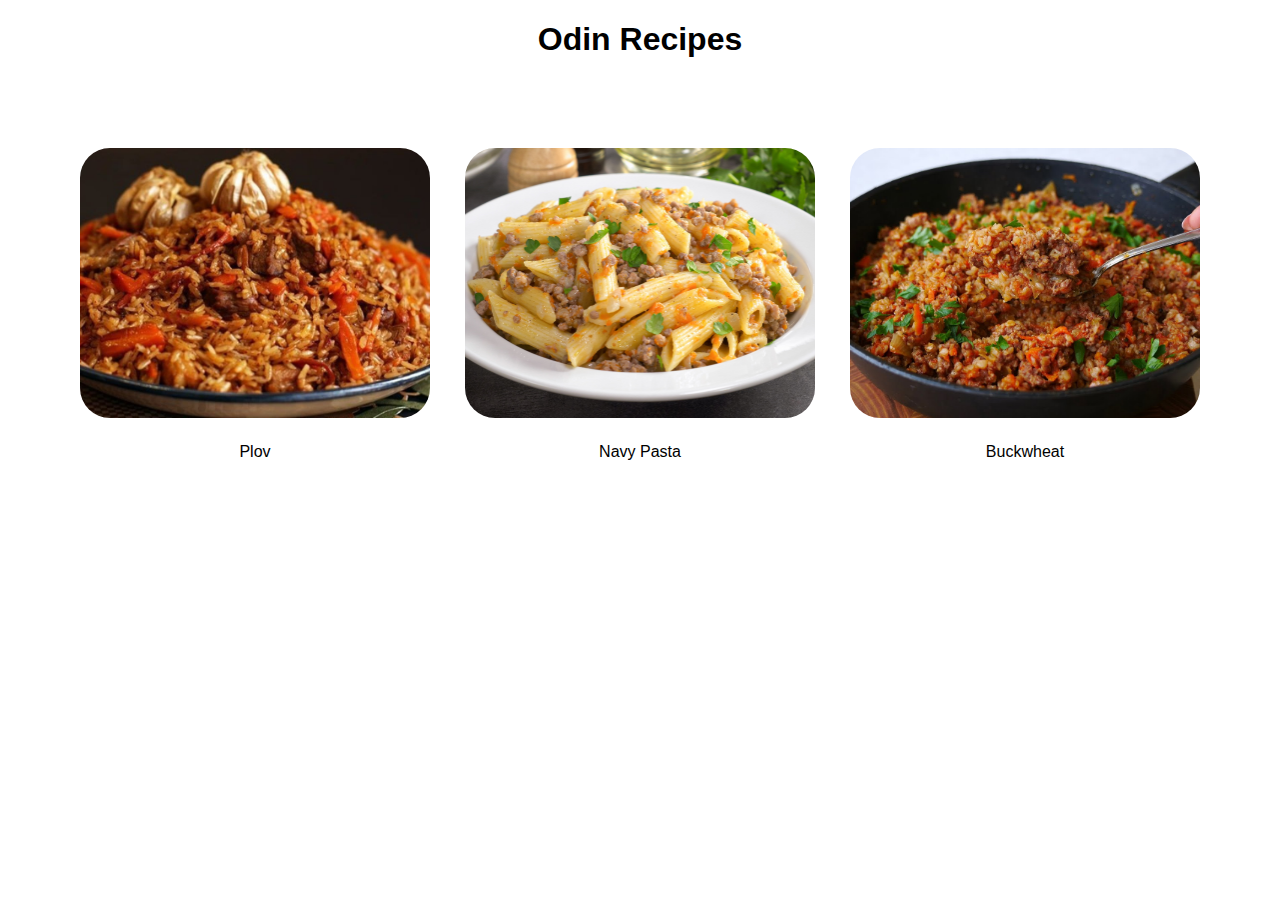
<file: index.html>
<!DOCTYPE html>
<html lang="en">
<head>
    <meta charset="UTF-8">
    <meta name="viewport" content="width=device-width, initial-scale=1.0">
    <link rel="stylesheet" href="./index.css">
    <title>Recipes</title>
</head>

<body>
    <h1>Odin Recipes</h1>
    <ul>
        <li>
            <a href="./recipes/plov.html"><img src="./resources/plov.jpg" alt="plov" class="scale"></a>
            <div class="align-center">
                <p>Plov</p>
            </div>
        </li>  
        <li>
            <a href="./recipes/navy-pasta.html"><img src="./resources/navy-pasta.jpg" alt="navy-pasta" class="scale"></a>
            <div class="align-center"> 
                <p>Navy Pasta</p>
            </div>
        </li>  
        <li>
            <a href="./recipes/buckwheat.html"><img src="./resources/buckwheat.jpg" alt="buckwheat" class="scale"></a>
            <div class="align-center">
                <p>Buckwheat</p>
            </div>
        </li>  
    </ul>
</body>
</html>
</file>
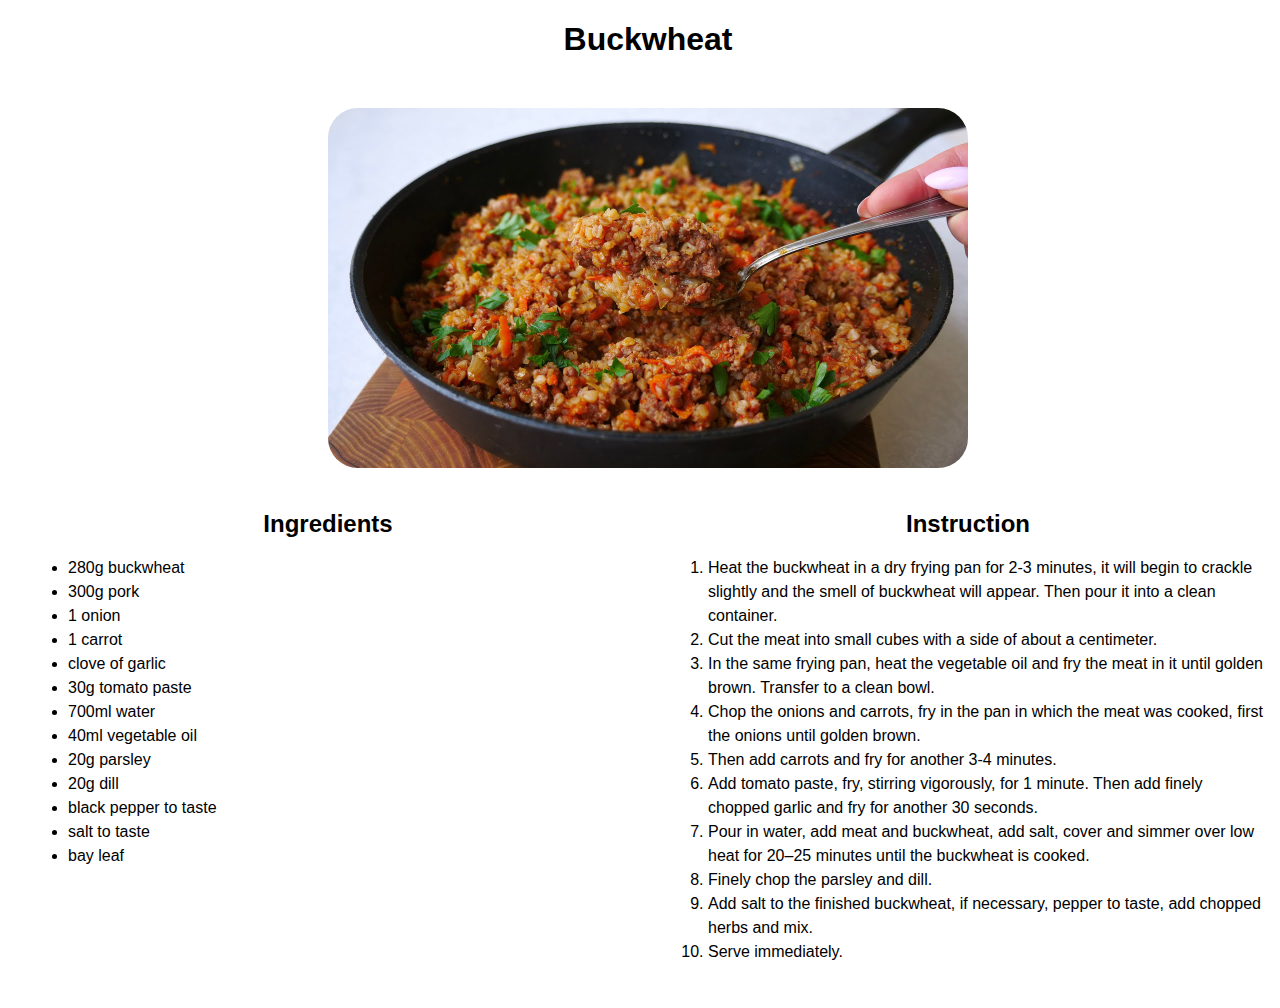
<file: recipes/buckwheat.html>
<!DOCTYPE html>
<html lang="en">
<head>
    <meta charset="UTF-8">
    <meta name="viewport" content="width=device-width, initial-scale=1.0">
    <link rel="stylesheet" href="./recipes.css">
    <title>Buckwheat</title>
</head>

<body>

    <h1>Buckwheat</h1>
    <div class="img-container">
        <img src="../resources/buckwheat.jpg" alt="buckwheat"></img>
    </div>

    <div class="container">
        <div class="ingredients">
            <h2>Ingredients</h2>
            <ul>
                <li>280g buckwheat</li>
                <li>300g pork</li>
                <li>1 onion</li>
                <li>1 carrot</li>
                <li>clove of garlic</li>
                <li>30g tomato paste</li>
                <li>700ml water</li>
                <li>40ml vegetable oil</li>
                <li>20g parsley</li>
                <li>20g dill</li>
                <li>black pepper to taste</li>
                <li>salt to taste</li>
                <li>bay leaf</li>
            </ul>
        </div>
    
        <div class="instruction">
            <h2>Instruction</h2>
            <ol>
                <li>Heat the buckwheat in a dry frying pan for 2-3 minutes, it will begin to crackle slightly and the smell of buckwheat will appear. Then pour it into a clean container.</li>
                <li>Cut the meat into small cubes with a side of about a centimeter.</li>
                <li>In the same frying pan, heat the vegetable oil and fry the meat in it until golden brown. Transfer to a clean bowl.</li>
                <li>Chop the onions and carrots, fry in the pan in which the meat was cooked, first the onions until golden brown.</li>
                <li>Then add carrots and fry for another 3-4 minutes.</li>
                <li>Add tomato paste, fry, stirring vigorously, for 1 minute. Then add finely chopped garlic and fry for another 30 seconds.</li>
                <li>Pour in water, add meat and buckwheat, add salt, cover and simmer over low heat for 20–25 minutes until the buckwheat is cooked.</li>
                <li>Finely chop the parsley and dill.</li>
                <li>Add salt to the finished buckwheat, if necessary, pepper to taste, add chopped herbs and mix.</li>
                <li>Serve immediately.</li>
            </ol>
        </div>
    </div>
    
</body>
</html>
</file>
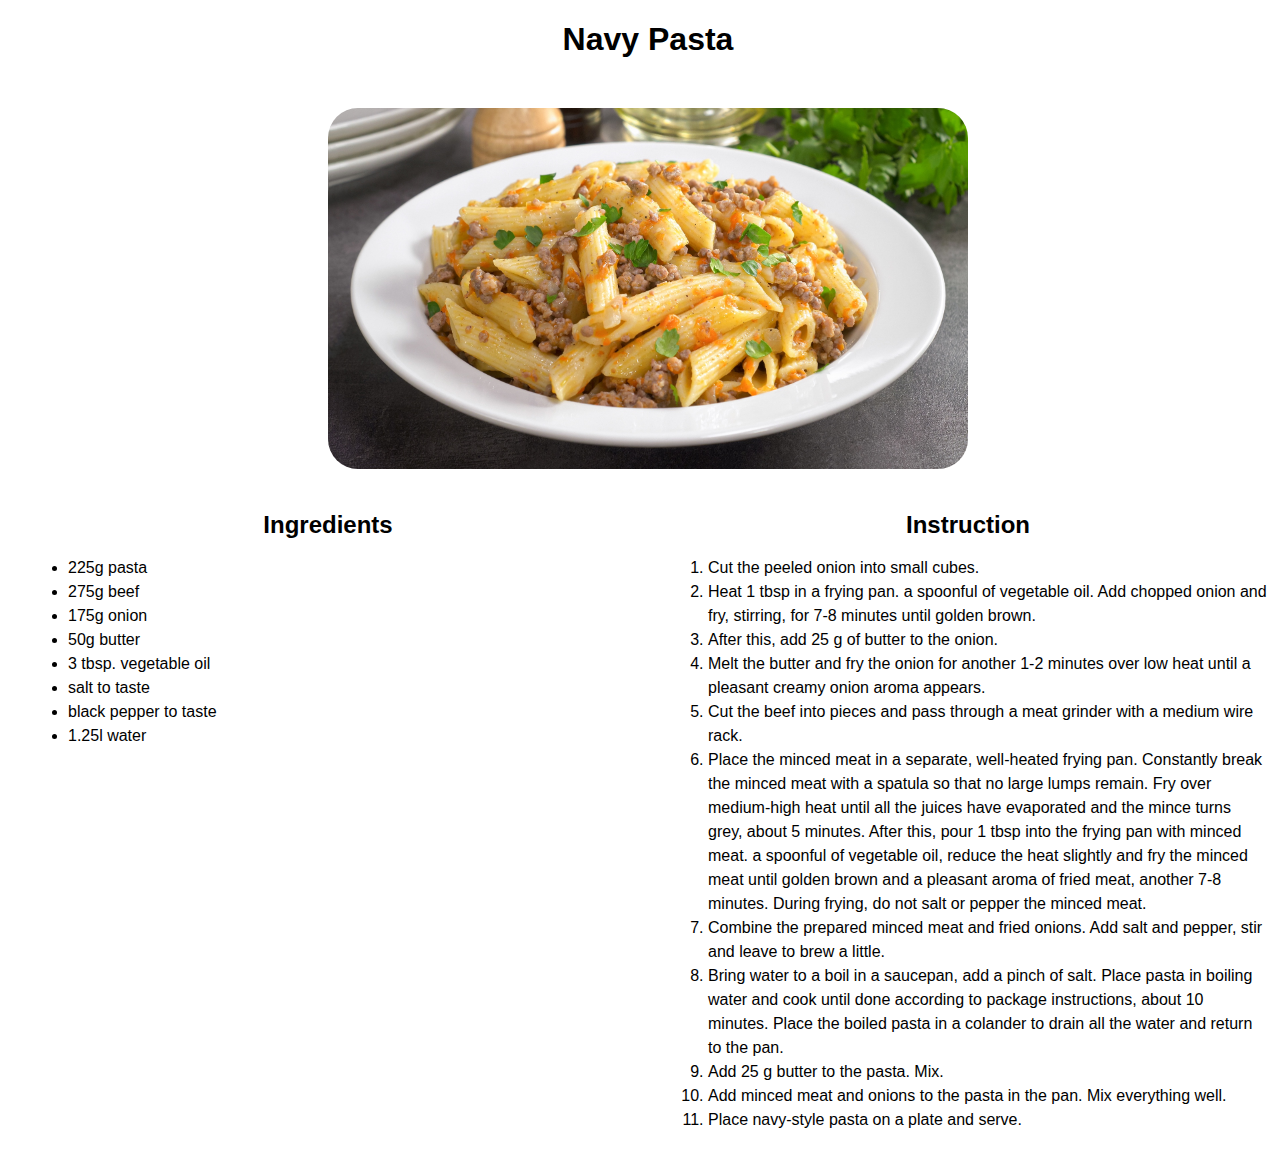
<file: recipes/navy-pasta.html>
<!DOCTYPE html>
<html lang="en">
<head>
    <meta charset="UTF-8">
    <meta name="viewport" content="width=device-width, initial-scale=1.0">
    <link rel="stylesheet" href="./recipes.css">
    <title>Navy Pasta</title>
</head>

<body>
    <h1>Navy Pasta</h1>
    <div class="img-container">
        <img src="../resources/navy-pasta.jpg" alt="navy-pasta"></img>
    </div>
    <div class="container">
        <div class="ingredients">
            <h2>Ingredients</h2>
            <ul>
                <li>225g pasta</li>
                <li>275g beef</li>
                <li>175g onion</li>
                <li>50g butter</li>
                <li>3 tbsp. vegetable oil</li>
                <li>salt to taste</li>
                <li>black pepper to taste</li>
                <li>1.25l water</li>
            </ul>
        </div>

        <div class="instruction">
            <h2>Instruction</h2>
            <ol>
                <li>Cut the peeled onion into small cubes.</li>
                <li>Heat 1 tbsp in a frying pan. a spoonful of vegetable oil. Add chopped onion and fry, stirring, for 7-8 minutes until golden brown.</li>
                <li>After this, add 25 g of butter to the onion.</li>
                <li>Melt the butter and fry the onion for another 1-2 minutes over low heat until a pleasant creamy onion aroma appears.</li>
                <li>Cut the beef into pieces and pass through a meat grinder with a medium wire rack.</li>
                <li>Place the minced meat in a separate, well-heated frying pan. Constantly break the minced meat with a spatula so that no large lumps remain. Fry over medium-high heat until all the juices have evaporated and the mince turns grey, about 5 minutes.
                    After this, pour 1 tbsp into the frying pan with minced meat. a spoonful of vegetable oil, reduce the heat slightly and fry the minced meat until golden brown and a pleasant aroma of fried meat, another 7-8 minutes. During frying, do not salt or pepper the minced meat.</li>
                <li>Combine the prepared minced meat and fried onions. Add salt and pepper, stir and leave to brew a little.</li>
                <li>Bring water to a boil in a saucepan, add a pinch of salt. Place pasta in boiling water and cook until done according to package instructions, about 10 minutes. Place the boiled pasta in a colander to drain all the water and return to the pan.</li>
                <li>Add 25 g butter to the pasta. Mix.</li>
                <li>Add minced meat and onions to the pasta in the pan. Mix everything well.</li>
                <li>Place navy-style pasta on a plate and serve.</li>
            </ol>
        </div>
    </div>
</body>
</html>
</file>
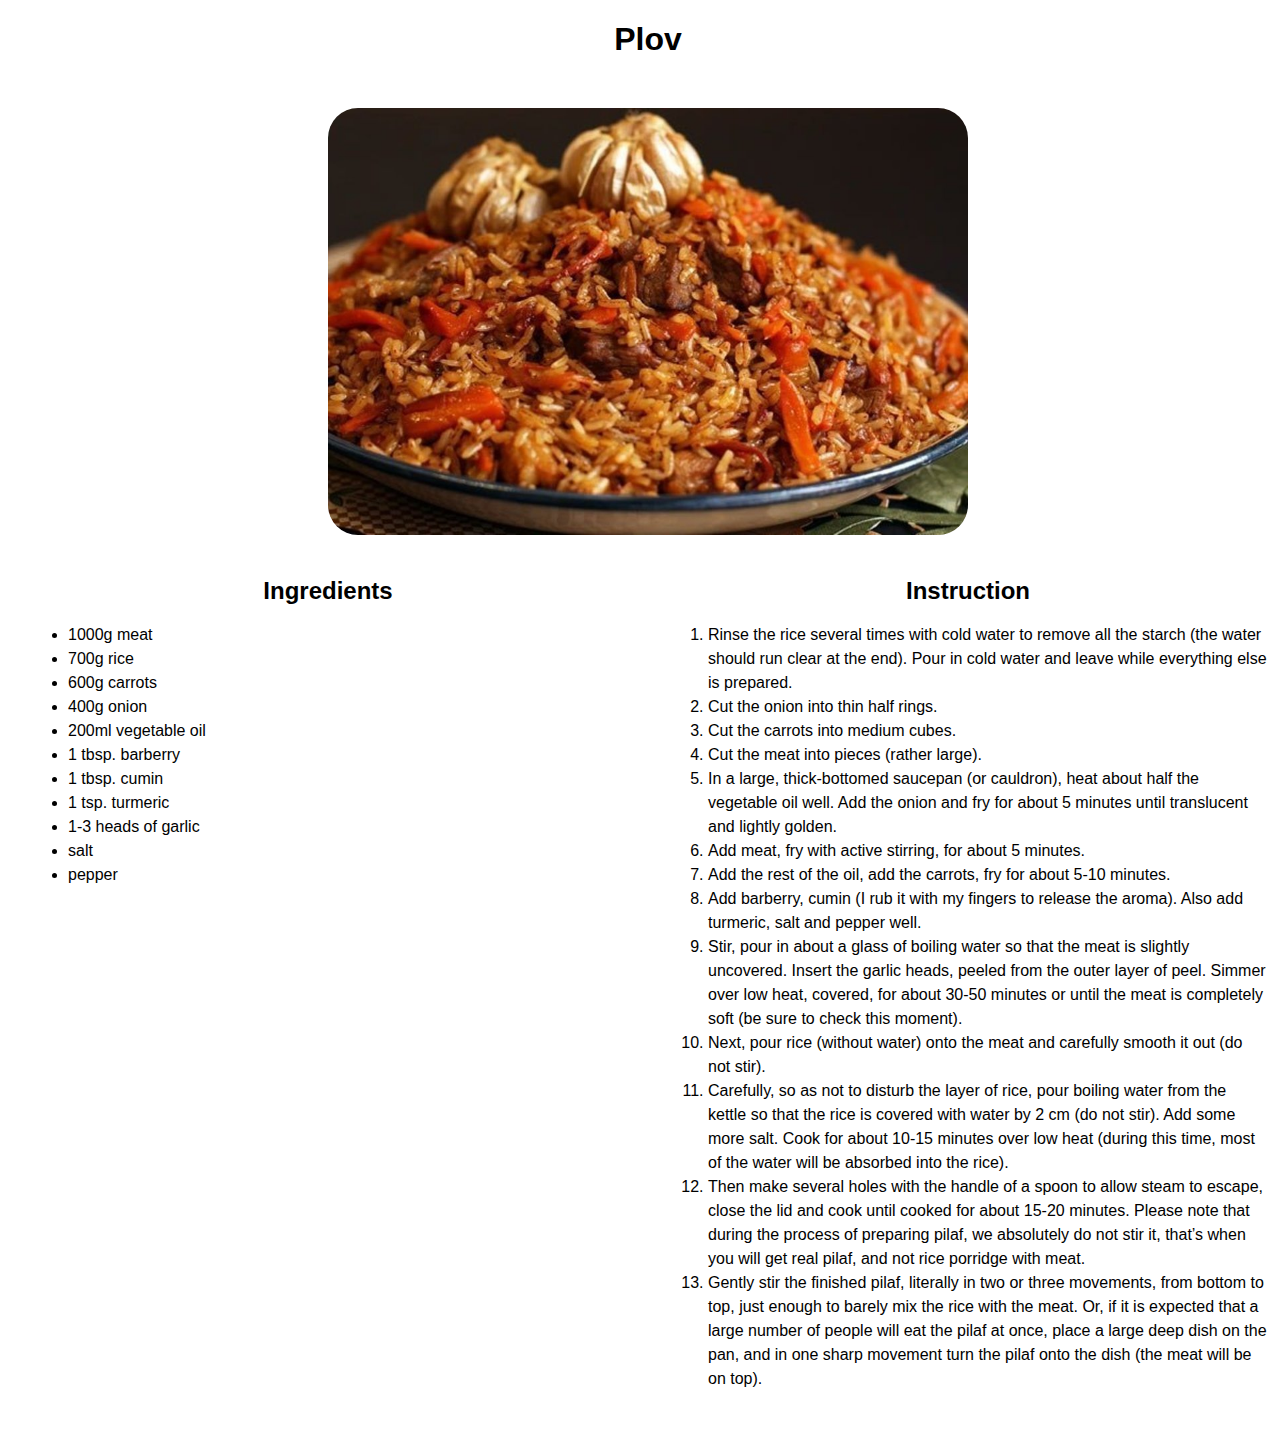
<file: recipes/plov.html>
<!DOCTYPE html>
<html lang="en">
<head>
    <meta charset="UTF-8">
    <meta name="viewport" content="width=device-width, initial-scale=1.0">
    <link rel="stylesheet" href="./recipes.css">
    <title>Plov</title>
</head>

<body>

<h1>Plov</h1>
<div class="img-container">
    <img src="../resources/plov.jpg" alt="plov">
</div>

<div class="container">
    <div class="ingredients">
        <h2>Ingredients</h2>
        <ul>
            <li>1000g meat</li>
            <li>700g rice</li>
            <li>600g carrots</li>
            <li>400g onion</li>
            <li>200ml vegetable oil</li>
            <li>1 tbsp. barberry</li>
            <li>1 tbsp. cumin</li>
            <li>1 tsp. turmeric</li>
            <li>1-3 heads of garlic</li>
            <li>salt</li>
            <li>pepper</li>
        </ul>
    </div>

    <div class="instruction">
        <h2>Instruction</h2>
        <ol>
            <li>Rinse the rice several times with cold water to remove all the starch (the water should run clear at the end). Pour in cold water and leave while everything else is prepared.</li>
            <li>Cut the onion into thin half rings.</li>
            <li>Cut the carrots into medium cubes.</li>
            <li>Cut the meat into pieces (rather large).</li>
            <li>In a large, thick-bottomed saucepan (or cauldron), heat about half the vegetable oil well. Add the onion and fry for about 5 minutes until translucent and lightly golden.</li>
            <li>Add meat, fry with active stirring, for about 5 minutes.</li>
            <li>Add the rest of the oil, add the carrots, fry for about 5-10 minutes.</li>
            <li>Add barberry, cumin (I rub it with my fingers to release the aroma). Also add turmeric, salt and pepper well.</li>
            <li>Stir, pour in about a glass of boiling water so that the meat is slightly uncovered. Insert the garlic heads, peeled from the outer layer of peel. Simmer over low heat, covered, for about 30-50 minutes or until the meat is completely soft (be sure to check this moment).</li>
            <li>Next, pour rice (without water) onto the meat and carefully smooth it out (do not stir).</li>
            <li>Carefully, so as not to disturb the layer of rice, pour boiling water from the kettle so that the rice is covered with water by 2 cm (do not stir). Add some more salt. Cook for about 10-15 minutes over low heat (during this time, most of the water will be absorbed into the rice).</li>
            <li>Then make several holes with the handle of a spoon to allow steam to escape, close the lid and cook until cooked for about 15-20 minutes. Please note that during the process of preparing pilaf, we absolutely do not stir it, that’s when you will get real pilaf, and not rice porridge with meat.</li>
            <li>Gently stir the finished pilaf, literally in two or three movements, from bottom to top, just enough to barely mix the rice with the meat. Or, if it is expected that a large number of people will eat the pilaf at once, place a large deep dish on the pan, and in one sharp movement turn the pilaf onto the dish (the meat will be on top).</li>
        </ol>
    </div>
</div>
</body>
</html>
</file>
<file: index.css>
* {
    box-sizing: border-box;
    font-family: sans-serif, Arial;
}

h1 {
    display: block;
    text-align: center;
    margin-bottom: 70px;
}

ul {
    display: flex;
    margin: auto;
    justify-content: center;
    align-items: center;
    flex-wrap: wrap;
    gap: 15px;
    flex-direction: row;
    padding-right: 40px;
}

li {
    max-width: 350px;
    height: 300px;
    margin: 20px 10px;
    list-style-type: none;
}

li > a > img {
    width: 100%;
    height: 90%;
    margin-bottom: 5px;
    border-radius: 30px;
    object-fit: cover;
}

.align-center {
    width: 100%;
    height: 10%;
    text-align: center;
}

.scale {
    transition: 1s;
}

.scale:hover {
    transform: scale(1.1);
}

ul::after {
    content: "";
    width: 350px;
}
</file>
<file: recipes/recipes.css>
* {
    box-sizing: border-box;
    font-family: sans-serif, arial;
}

body {
    width: 100%;
}

h1 {
    text-align: center;
    margin-bottom: 50px;    
}

img {
    width: 100%;
    border-radius: 30px;
    margin: auto;
}

.img-container {
    width: 100%;
    margin: auto;
    padding-left: 25%;
    padding-right: 25%;
}

.container {
    display: flex;
    flex-direction: row;
    flex-wrap: wrap;
}

.ingredients {
    width: 50%;
    padding: 20px;
    line-height: 1.5rem;
}

.instruction {
    width: 50%;
    padding: 20px;
    line-height: 1.5rem;
}

h2 {
    text-align: center;
}
</file>
